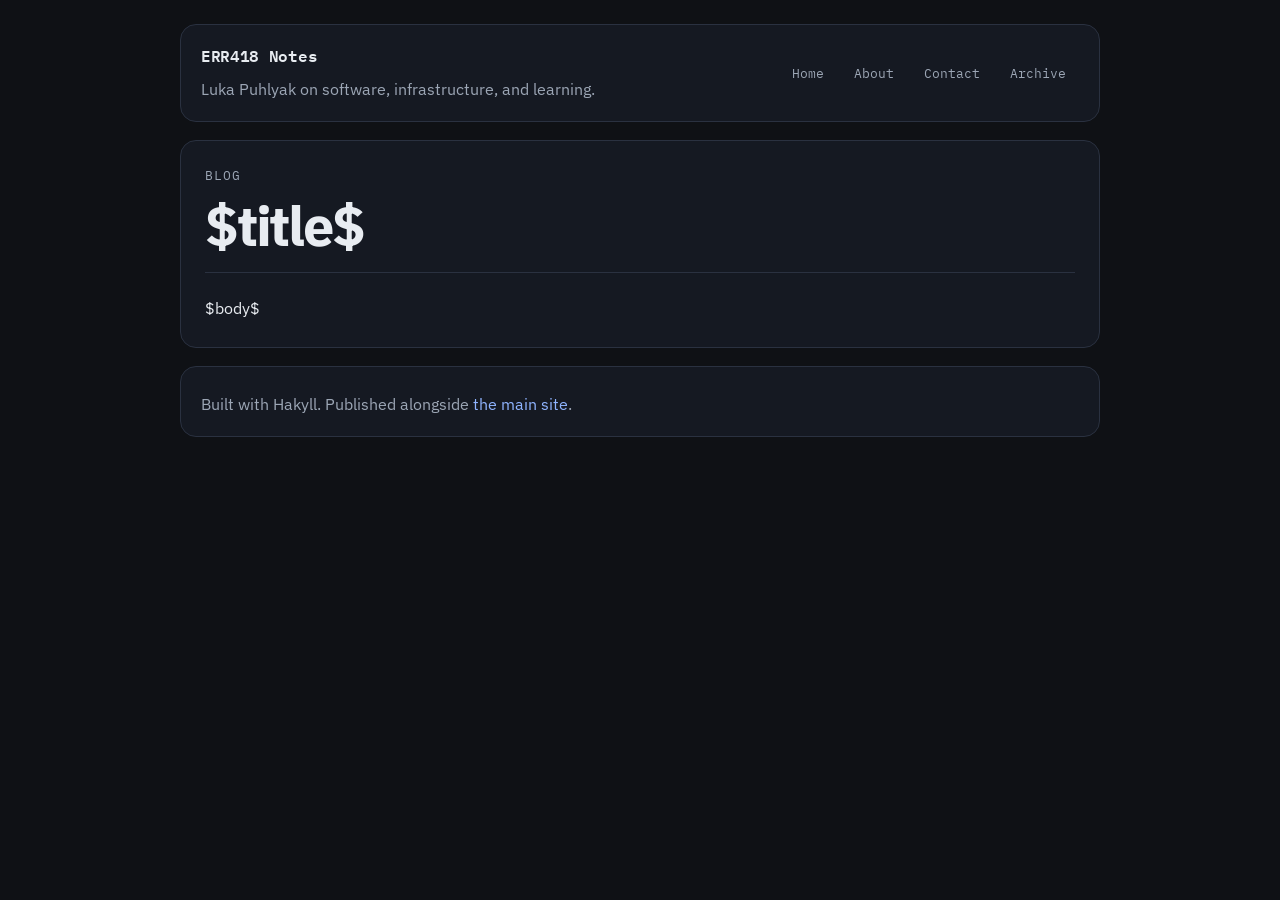
<file: templates/default.html>
<!doctype html>
<html lang="en">
    <head>
        <meta charset="utf-8">
        <meta http-equiv="x-ua-compatible" content="ie=edge">
        <meta name="viewport" content="width=device-width, initial-scale=1">
        <meta name="description" content="ERR418 blog about software, infrastructure, and learning in public.">
        <title>ERR418 Notes · $title$</title>
        <link rel="stylesheet" href="/css/default.css" />
    </head>
    <body>
        <div class="page-shell">
            <header class="site-header">
                <div class="site-brand">
                    <a href="/">ERR418 Notes</a>
                    <p>Luka Puhlyak on software, infrastructure, and learning.</p>
                </div>
                <nav class="site-nav">
                    <a href="/">Home</a>
                    <a href="/about.html">About</a>
                    <a href="/contact.html">Contact</a>
                    <a href="/archive.html">Archive</a>
                </nav>
            </header>

            <main class="site-main" role="main">
                <div class="page-intro">
                    <p class="eyebrow">Blog</p>
                    <h1>$title$</h1>
                </div>
                <div class="page-content">
                    $body$
                </div>
            </main>

            <footer class="site-footer">
                <p>Built with Hakyll. Published alongside <a href="https://akulalu07.github.io/">the main site</a>.</p>
            </footer>
        </div>
    </body>
</html>
</file>
<file: css/default.css>
@import url('https://fonts.googleapis.com/css2?family=IBM+Plex+Mono:wght@400;500&family=IBM+Plex+Sans:wght@300;400;500;600&display=swap');

:root {
  --bg: #0f1115;
  --panel: #151922;
  --panel-strong: #1a1f2b;
  --border: #2a3140;
  --border-strong: #3a4355;
  --text: #e8ecf1;
  --muted: #9ca6b5;
  --accent: #8fb4ff;
  --accent-soft: rgba(143, 180, 255, 0.08);
  --shadow: 0 0 0 rgba(0, 0, 0, 0);
  --radius-lg: 16px;
  --radius-md: 12px;
  --radius-sm: 999px;
}

* {
  box-sizing: border-box;
}

html {
  scroll-behavior: smooth;
}

body {
  margin: 0;
  min-height: 100vh;
  color: var(--text);
  background: var(--bg);
  font-family: 'IBM Plex Sans', sans-serif;
  line-height: 1.7;
}

a {
  color: var(--accent);
  text-decoration: none;
}

a:hover {
  text-decoration: underline;
  text-underline-offset: 0.22em;
}

img {
  max-width: 100%;
  display: block;
}

code,
pre,
.eyebrow,
.post-list time {
  font-family: 'IBM Plex Mono', monospace;
}

.page-shell {
  width: min(calc(100% - 48px), 920px);
  margin: 0 auto;
  padding: 24px 0 40px;
}

.site-header,
.site-main,
.site-footer {
  border: 1px solid var(--border);
  border-radius: var(--radius-lg);
  background: var(--panel);
  box-shadow: var(--shadow);
}

.site-header,
.site-footer {
  display: flex;
  align-items: center;
  justify-content: space-between;
  gap: 16px;
  padding: 18px 20px;
}

.site-main {
  margin: 18px 0;
  padding: 24px;
}

.site-brand a {
  color: var(--text);
  font-size: 0.98rem;
  font-weight: 600;
  letter-spacing: -0.02em;
  font-family: 'IBM Plex Mono', monospace;
}

.site-brand p,
.site-footer p {
  margin: 6px 0 0;
  color: var(--muted);
}

.site-nav {
  display: flex;
  flex-wrap: wrap;
  gap: 4px;
}

.site-nav a {
  display: inline-flex;
  align-items: center;
  min-height: 38px;
  padding: 0 12px;
  border: 1px solid transparent;
  border-radius: 8px;
  color: var(--muted);
  font-family: 'IBM Plex Mono', monospace;
  font-size: 0.84rem;
  text-decoration: none;
  transition:
    background-color 180ms ease,
    border-color 180ms ease,
    color 180ms ease;
}

.site-nav a:hover {
  border-color: var(--border-strong);
  background: #1c2230;
  color: var(--text);
  text-decoration: none;
}

.page-intro {
  margin-bottom: 22px;
  padding-bottom: 18px;
  border-bottom: 1px solid var(--border);
}

.eyebrow {
  margin: 0 0 8px;
  color: var(--muted);
  font-size: 0.82rem;
  letter-spacing: 0.08em;
  text-transform: uppercase;
}

h1,
h2,
h3,
h4 {
  margin: 0;
  letter-spacing: -0.04em;
  line-height: 1.05;
}

h1 {
  font-size: clamp(2.2rem, 7vw, 3.5rem);
}

h2 {
  margin-top: 30px;
  font-size: 1.35rem;
  font-family: 'IBM Plex Mono', monospace;
}

h3 {
  margin-top: 24px;
  font-size: 1.1rem;
  font-family: 'IBM Plex Mono', monospace;
}

p,
ul,
ol,
blockquote {
  margin: 14px 0 0;
}

.page-content > :first-child {
  margin-top: 0;
}

ul,
ol {
  padding-left: 22px;
}

li + li {
  margin-top: 8px;
}

blockquote {
  padding-left: 18px;
  border-left: 3px solid rgba(31, 92, 77, 0.22);
  color: var(--muted);
}

code {
  padding: 0.16em 0.42em;
  border-radius: 8px;
  background: #121722;
  font-size: 0.92em;
}

pre {
  overflow-x: auto;
  padding: 18px;
  border: 1px solid var(--border);
  border-radius: var(--radius-md);
  background: #121722;
}

pre code {
  padding: 0;
  background: transparent;
}

.post-list {
  margin: 18px 0 0;
  padding: 0;
  list-style: none;
}

.post-list li {
  display: grid;
  grid-template-columns: 140px minmax(0, 1fr);
  gap: 12px;
  align-items: start;
  padding: 12px 0;
  border-top: 1px solid var(--border);
}

.post-list li:first-child {
  border-top: 0;
  padding-top: 0;
}

.post-list time {
  color: var(--muted);
  font-size: 0.85rem;
}

.site-footer {
  color: var(--muted);
}

@media (max-width: 760px) {
  .page-shell {
    width: min(calc(100% - 24px), 920px);
    padding-top: 12px;
  }

  .site-header,
  .site-footer,
  .site-main {
    border-radius: 14px;
  }

  .site-header,
  .site-footer {
    flex-direction: column;
    align-items: flex-start;
    padding: 22px;
  }

  .site-main {
    padding: 22px;
  }

  .post-list li {
    grid-template-columns: 1fr;
    gap: 6px;
  }
}
</file>
